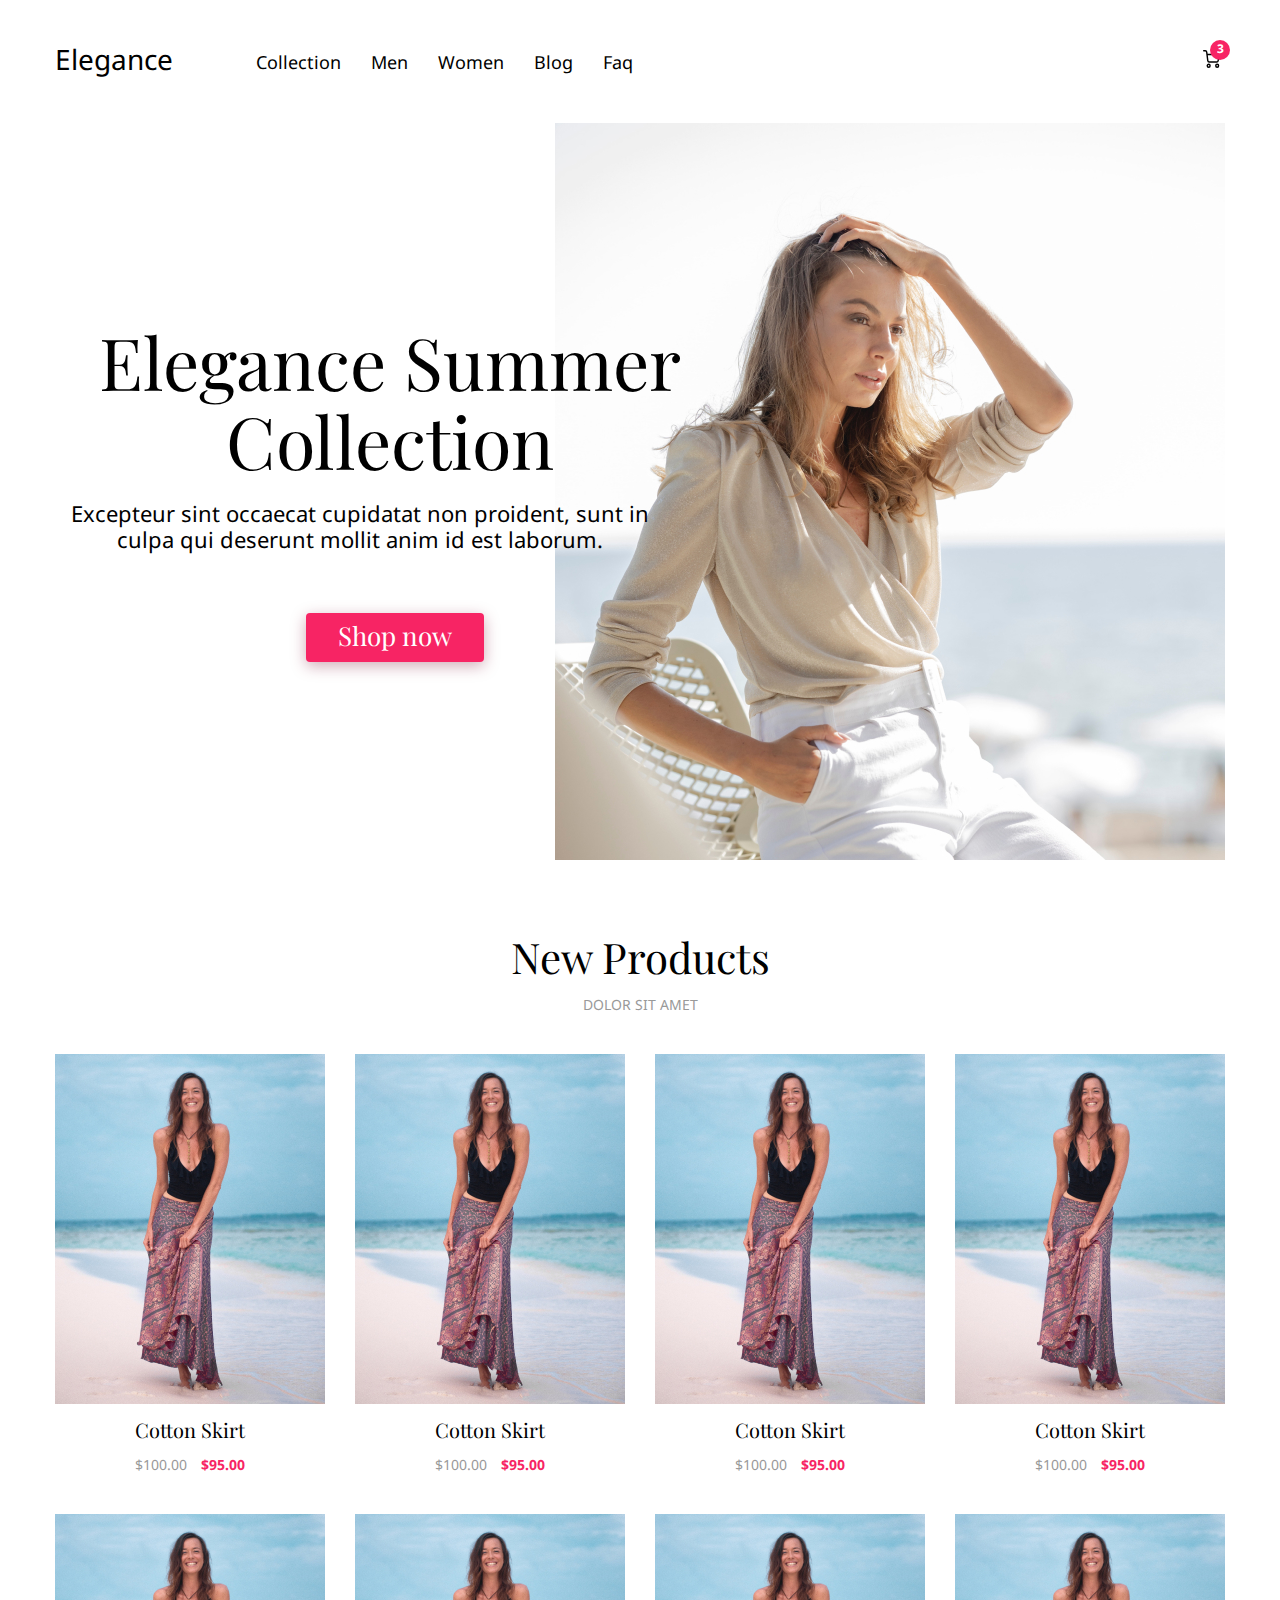
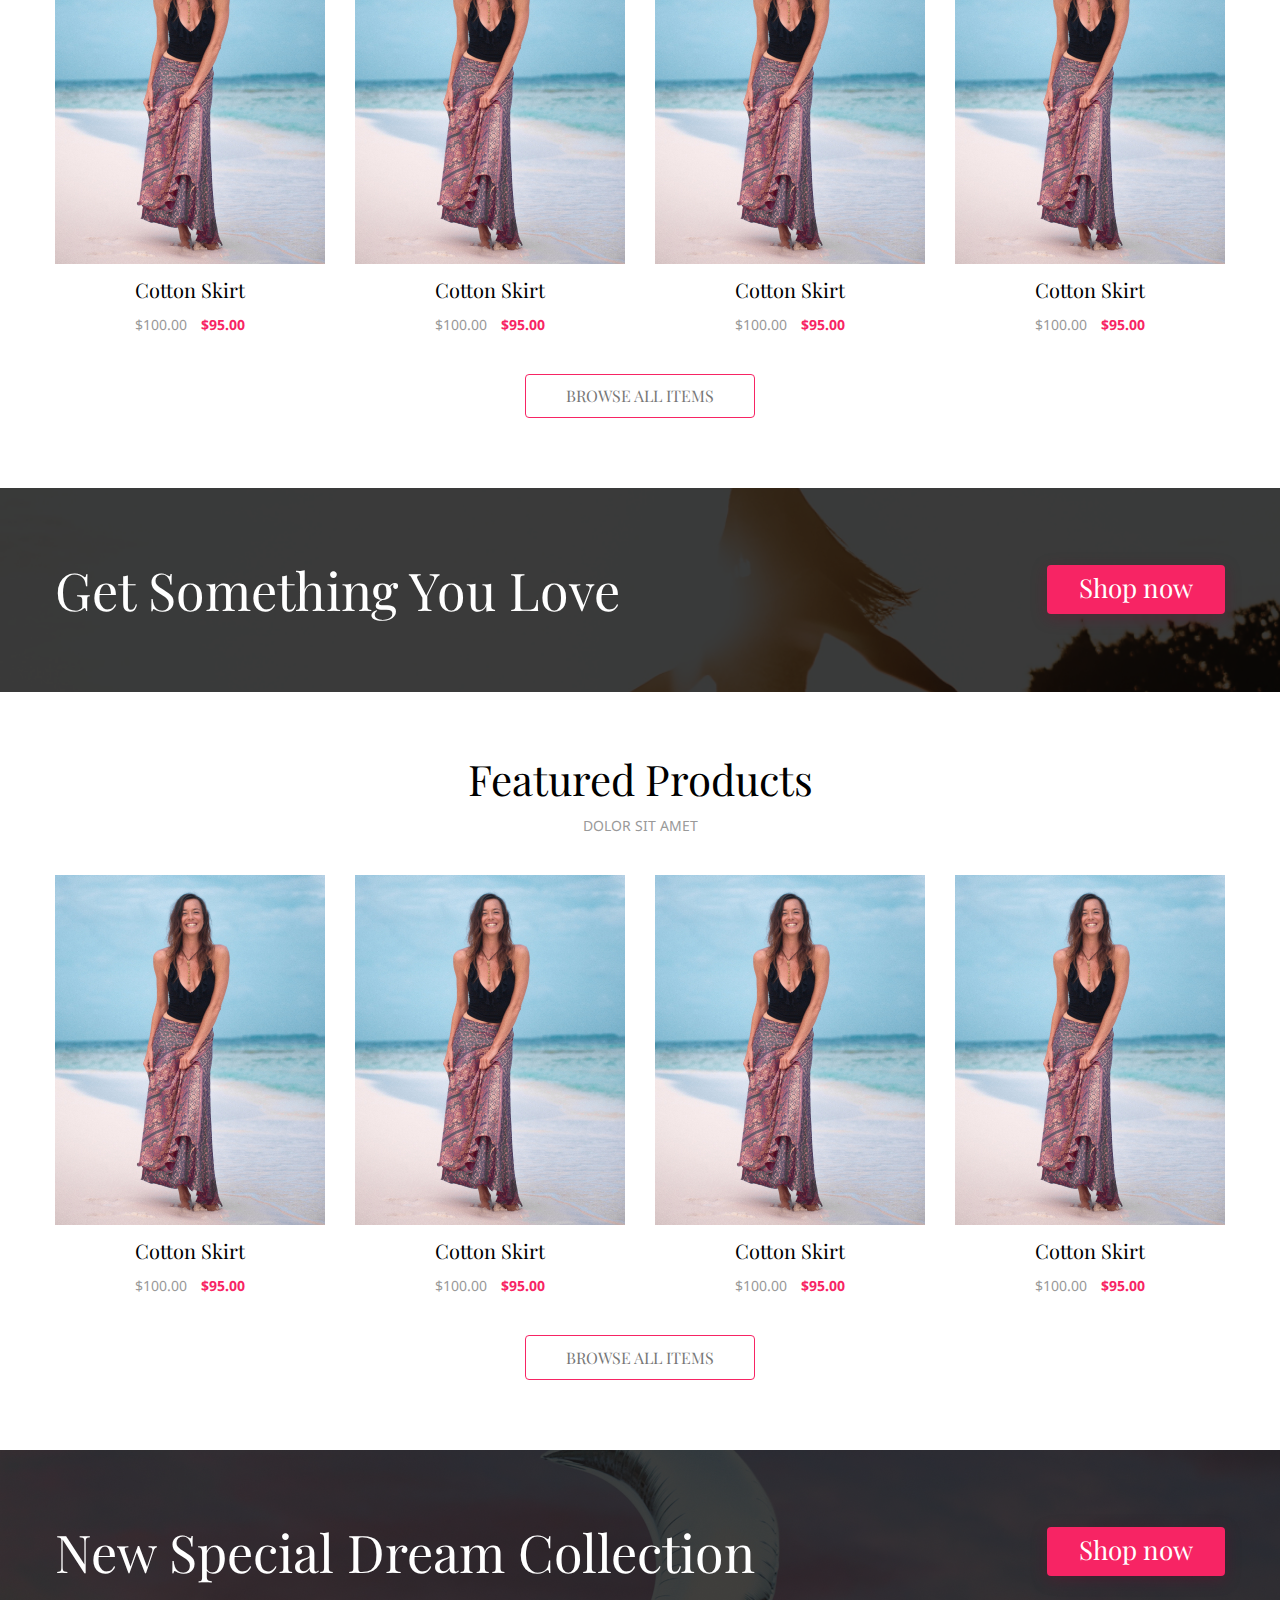
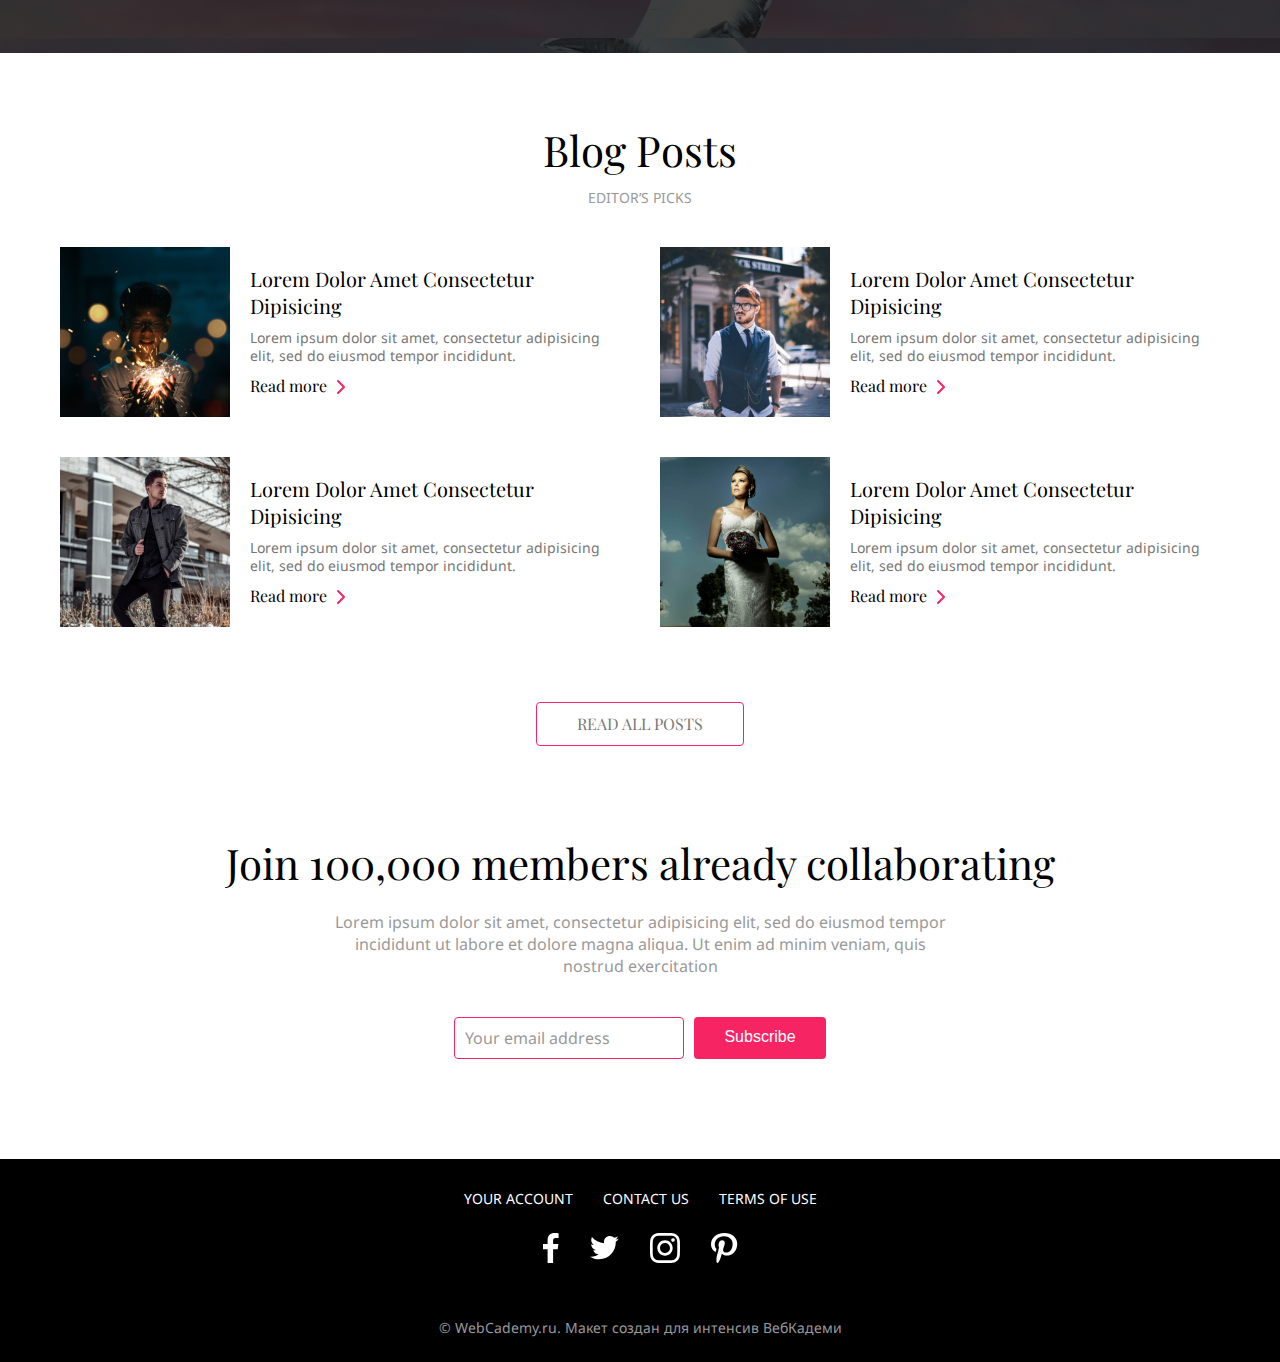
<file: index.html>
<!DOCTYPE html>
<html lang="en">
<head>
    <meta charset="UTF-8">
    <meta name="viewport" content="width=device-width, initial-scale=1.0">
    <title>Elegance shop</title>
    <link rel="stylesheet" href="./css/main.css">
    <link rel="preconnect" href="https://fonts.googleapis.com">
<link rel="preconnect" href="https://fonts.gstatic.com" crossorigin>
<link href="https://fonts.googleapis.com/css2?family=Noto+Sans:wght@400;700&family=Playfair+Display&display=swap" rel="stylesheet">
</head>
<body>

    <!-- Выносим svg в отдельный блок -->
    <svg style="display: none;" xmlns="http://www.w3.org/2000/svg">

        <symbol id="facebook" width="16" height="30" viewBox="0 0 16 30" >
            <path d="M10.1124 29.9999V16.3154H14.7057L15.3934 10.9824H10.1124V7.57736C10.1124 6.03335 10.5412 4.98102 12.7555 4.98102L15.5796 4.97972V0.209915C15.0909 0.145158 13.4146 0 11.4644 0C7.39277 0 4.60522 2.48522 4.60522 7.04946V10.9825H0V16.3156H4.60507V30L10.1124 29.9999Z" />
        </symbol>

        <symbol id="twitter" width="29" height="24" viewBox="0 0 29 24" >
            <path d="M25.7625 5.8125C25.7625 6.075 25.7625 6.3375 25.7625 6.5625C25.7625 14.325 19.8375 23.2875 9.0375 23.2875C5.7 23.2875 2.625 22.3125 0 20.6625C0.45 20.7 0.9375 20.7375 1.3875 20.7375C4.125 20.7375 6.675 19.8 8.7 18.225C6.1125 18.1875 3.9375 16.4625 3.225 14.1375C3.6 14.2125 3.9375 14.25 4.35 14.25C4.875 14.25 5.4 14.175 5.8875 14.025C3.1875 13.5 1.1625 11.1375 1.1625 8.2875C1.1625 8.25 1.1625 8.25 1.1625 8.2125C1.95 8.6625 2.85 8.925 3.825 8.9625C2.25 7.9125 1.2 6.1125 1.2 4.05C1.2 2.9625 1.5 1.95 1.9875 1.0875C4.875 4.65 9.225 6.975 14.1 7.2375C13.9875 6.825 13.95 6.3375 13.95 5.8875C13.95 2.625 16.575 0 19.8375 0C21.525 0 23.0625 0.7125 24.1125 1.8375C25.4625 1.575 26.7 1.0875 27.8625 0.4125C27.4125 1.8 26.475 2.925 25.275 3.675C26.475 3.525 27.6 3.225 28.65 2.7375C27.9 3.9375 26.925 4.9875 25.7625 5.8125Z" />
        </symbol>

        <symbol id="insta" width="30" height="30" viewBox="0 0 30 30" >
            <path d="M10.0008 15C10.0008 12.2387 12.2387 9.9996 15 9.9996C17.7613 9.9996 20.0004 12.2387 20.0004 15C20.0004 17.7613 17.7613 20.0004 15 20.0004C12.2387 20.0004 10.0008 17.7613 10.0008 15ZM7.29768 15C7.29768 19.254 10.746 22.7023 15 22.7023C19.254 22.7023 22.7023 19.254 22.7023 15C22.7023 10.746 19.254 7.29768 15 7.29768C10.746 7.29768 7.29768 10.746 7.29768 15ZM21.2072 6.99228C21.2071 7.34829 21.3125 7.69634 21.5102 7.99243C21.7079 8.28852 21.9889 8.51934 22.3177 8.65571C22.6466 8.79208 23.0085 8.82787 23.3577 8.75855C23.7069 8.68924 24.0277 8.51793 24.2795 8.2663C24.5314 8.01467 24.7029 7.69401 24.7725 7.34487C24.8421 6.99573 24.8066 6.6338 24.6705 6.30483C24.5344 5.97587 24.3038 5.69466 24.0079 5.49675C23.7119 5.29885 23.364 5.19314 23.008 5.193H23.0072C22.53 5.19322 22.0724 5.38284 21.7349 5.7202C21.3974 6.05756 21.2077 6.51508 21.2072 6.99228ZM8.94 27.2096C7.47756 27.143 6.68268 26.8994 6.15444 26.6936C5.45412 26.421 4.95444 26.0963 4.42908 25.5716C3.90372 25.047 3.57852 24.5478 3.30708 23.8475C3.10116 23.3195 2.85756 22.5244 2.79108 21.0619C2.71836 19.4808 2.70384 19.0058 2.70384 15.0001C2.70384 10.9944 2.71956 10.5208 2.79108 8.93832C2.85768 7.47588 3.10308 6.68232 3.30708 6.15276C3.57972 5.45244 3.90444 4.95276 4.42908 4.4274C4.95372 3.90204 5.45292 3.57684 6.15444 3.3054C6.68244 3.09948 7.47756 2.85588 8.94 2.7894C10.5211 2.71668 10.9961 2.70216 15 2.70216C19.0039 2.70216 19.4794 2.71788 21.0618 2.7894C22.5242 2.856 23.3178 3.1014 23.8474 3.3054C24.5477 3.57684 25.0474 3.90276 25.5727 4.4274C26.0981 4.95204 26.4221 5.45244 26.6947 6.15276C26.9006 6.68076 27.1442 7.47588 27.2107 8.93832C27.2834 10.5208 27.298 10.9944 27.298 15.0001C27.298 19.0058 27.2834 19.4795 27.2107 21.0619C27.1441 22.5244 26.8993 23.3192 26.6947 23.8475C26.4221 24.5478 26.0974 25.0475 25.5727 25.5716C25.0481 26.0958 24.5477 26.421 23.8474 26.6936C23.3194 26.8996 22.5242 27.1432 21.0618 27.2096C19.4807 27.2824 19.0057 27.2969 15 27.2969C10.9943 27.2969 10.5206 27.2824 8.94 27.2096ZM8.8158 0.09084C7.21896 0.16356 6.1278 0.41676 5.17488 0.78756C4.188 1.17048 3.35256 1.6842 2.51772 2.51772C1.68288 3.35124 1.17048 4.188 0.78756 5.17488C0.41676 6.1284 0.16356 7.21896 0.09084 8.8158C0.01692 10.4152 0 10.9265 0 15C0 19.0735 0.01692 19.5848 0.09084 21.1842C0.16356 22.7812 0.41676 23.8716 0.78756 24.8251C1.17048 25.8114 1.683 26.6491 2.51772 27.4823C3.35244 28.3154 4.188 28.8284 5.17488 29.2124C6.1296 29.5832 7.21896 29.8364 8.8158 29.9092C10.416 29.9819 10.9265 30 15 30C19.0735 30 19.5848 29.9831 21.1842 29.9092C22.7812 29.8364 23.8716 29.5832 24.8251 29.2124C25.8114 28.8284 26.6474 28.3158 27.4823 27.4823C28.3171 26.6488 28.8284 25.8114 29.2124 24.8251C29.5832 23.8716 29.8376 22.781 29.9092 21.1842C29.9819 19.5836 29.9988 19.0735 29.9988 15C29.9988 10.9265 29.9819 10.4152 29.9092 8.8158C29.8364 7.21884 29.5832 6.1278 29.2124 5.17488C28.8284 4.1886 28.3158 3.35256 27.4823 2.51772C26.6488 1.68288 25.8114 1.17048 24.8263 0.78756C23.8716 0.41676 22.781 0.16236 21.1854 0.09084C19.586 0.01812 19.0747 0 15.0012 0C10.9277 0 10.416 0.01692 8.8158 0.09084Z" />
        </symbol>
    
        <symbol id="pinterest" width="27" height="30" viewBox="0 0 27 30" >
            <path d="M10.8726 20.4281C11.5417 21.6015 13.5028 22.5951 15.585 22.5951C21.7856 22.5951 26.25 17.3679 26.25 10.8774C26.25 4.65645 20.707 0 13.5778 0C4.70666 0 0 5.45455 0 11.4006C0 14.1649 1.60349 17.6004 4.17024 18.6945C4.56246 18.8636 4.77011 18.7896 4.85663 18.4461C4.92584 18.1818 5.27192 16.908 5.42765 16.3108C5.48533 16.1205 5.43342 15.9144 5.28345 15.7717C4.43556 14.8256 3.75494 13.092 3.75494 11.4746C3.75494 7.3203 7.18688 3.2981 13.0356 3.2981C18.0883 3.2981 21.6241 6.4482 21.6241 10.9619C21.6241 16.0571 18.8151 19.5877 15.1582 19.5877C13.1394 19.5877 11.6282 18.0603 12.1127 16.1839C12.6953 13.9429 13.8143 11.5275 13.8143 9.91015C13.8143 8.46195 12.9664 7.25687 11.2129 7.25687C9.14799 7.25687 7.49258 9.21247 7.49258 11.8288C7.49258 13.4989 8.10976 14.6247 8.10976 14.6247C8.10976 14.6247 6.07367 22.5159 5.69875 23.9852C5.27192 25.6765 5.46803 28.1025 5.6526 29.5825C6.07367 29.7304 6.48896 29.8784 6.92156 30C7.75791 28.7685 9.10761 26.6015 9.58636 24.8996C9.84015 24.0275 10.8726 20.4281 10.8726 20.4281Z"/>
        </symbol>

    </svg>

    <nav class="nav  ">
        <div class="container">
            <div class="nav__row">
                <a href="#" class="nav__logo">Elegance</a>

                <div class="nav__list-holder">
                    <ul class="nav__list">
                        <li class="nav__item">
                            <a href="#!" class="nav__link">Collection</a>
                        </li>
                        <li class="nav__item">
                            <a href="#!" class="nav__link">Men</a>
                        </li>
                        <li class="nav__item">
                            <a href="#!" class="nav__link">Women</a>
                        </li>
                        <li class="nav__item">
                            <a href="#!" class="nav__link">Blog</a>
                        </li>
                        <li class="nav__item">
                            <a href="#!" class="nav__link">Faq</a>
                        </li>
                                                
                    </ul>
                </div>

                <div class="nav__cart">
                    <a href="#!" class="nav__cart-link">
                        <span class="nav__cart-numb">3</span>
                        <img src="./img/icons/shopping-cart.svg" alt="cart" >
                    </a>
                </div>

                <!-- Иконка-бургер-меню -->
                <div class="menu-icon-wrapper">
                    <div class="menu-icon"></div>
                </div>
            </div>
        </div>

    </nav>

    <header class="header ">
        <div class="container">
            <div class="header__row">
                
                <div class="header__content">
                    
                    <h1 class="header__title">Elegance Summer Collection</h1>
                    
                    <div class="header__text">
                        <p>Excepteur sint occaecat cupidatat non proident, sunt in culpa qui deserunt mollit anim id est laborum. </p>
                    </div>
                    
                    <div class="header__btn">
                        <a href="" class="button">Shop now</a>
                    </div>
                </div>
                
                <div class="header__photo">
                    <img src="./img/header/photo.jpg" alt="Header photo">
                </div>


            </div>
        </div>
    </header>
    
    <main>

        <section class="section-new  ">
            <div class="container">
                <div class="section-header">
                    <h2 class="section-header__title">New Products</h2>
                    <div class="section-header__description">
                        <p>dolor sit amet</p>
                    </div>
                </div>

                <!-- Секции с карточками товара -->
                <div class="products-wrapper">
                    
                    <!-- Product -->
                    <a href="#!" class="product-link">
                        <div class="product">
                            <img src="./img/products/product.jpg" alt="Product photo" class="product__img">
                            <h4 class="product__title">Cotton Skirt</h4>
                            <div class="product__price">
                                <span class="product__price-old">$100.00</span>
                                <span class="product__price-new">$95.00</span>
                            </div>
                        </div>
                    </a>
                    <!-- // Product -->
                    
                    <!-- Product -->
                    <a href="#!" class="product-link">
                        <div class="product">
                            <img src="./img/products/product.jpg" alt="Product photo" class="product__img">
                            <h4 class="product__title">Cotton Skirt</h4>
                            <div class="product__price">
                                <span class="product__price-old">$100.00</span>
                                <span class="product__price-new">$95.00</span>
                            </div>
                        </div>
                    </a>
                    <!-- // Product -->

                    <!-- Product -->
                    <a href="#!" class="product-link">
                        <div class="product">
                            <img src="./img/products/product.jpg" alt="Product photo" class="product__img">
                            <h4 class="product__title">Cotton Skirt</h4>
                            <div class="product__price">
                                <span class="product__price-old">$100.00</span>
                                <span class="product__price-new">$95.00</span>
                            </div>
                        </div>
                    </a>
                    <!-- // Product -->

                    <!-- Product -->
                    <a href="#!" class="product-link">
                        <div class="product">
                            <img src="./img/products/product.jpg" alt="Product photo" class="product__img">
                            <h4 class="product__title">Cotton Skirt</h4>
                            <div class="product__price">
                                <span class="product__price-old">$100.00</span>
                                <span class="product__price-new">$95.00</span>
                            </div>
                        </div>
                    </a>
                    <!-- // Product -->

                    <!-- Product -->
                    <a href="#!" class="product-link">
                        <div class="product">
                            <img src="./img/products/product.jpg" alt="Product photo" class="product__img">
                            <h4 class="product__title">Cotton Skirt</h4>
                            <div class="product__price">
                                <span class="product__price-old">$100.00</span>
                                <span class="product__price-new">$95.00</span>
                            </div>
                        </div>
                    </a>
                    <!-- // Product -->

                    <!-- Product -->
                    <a href="#!" class="product-link">
                        <div class="product">
                            <img src="./img/products/product.jpg" alt="Product photo" class="product__img">
                            <h4 class="product__title">Cotton Skirt</h4>
                            <div class="product__price">
                                <span class="product__price-old">$100.00</span>
                                <span class="product__price-new">$95.00</span>
                            </div>
                        </div>
                    </a>
                    <!-- // Product -->

                    <!-- Product -->
                    <a href="#!" class="product-link">
                        <div class="product">
                            <img src="./img/products/product.jpg" alt="Product photo" class="product__img">
                            <h4 class="product__title">Cotton Skirt</h4>
                            <div class="product__price">
                                <span class="product__price-old">$100.00</span>
                                <span class="product__price-new">$95.00</span>
                            </div>
                        </div>
                    </a>
                    <!-- // Product -->

                    <!-- Product -->
                    <a href="#!" class="product-link">
                        <div class="product">
                            <img src="./img/products/product.jpg" alt="Product photo" class="product__img">
                            <h4 class="product__title">Cotton Skirt</h4>
                            <div class="product__price">
                                <span class="product__price-old">$100.00</span>
                                <span class="product__price-new">$95.00</span>
                            </div>
                        </div>
                    </a>
                    <!-- // Product -->

                </div>

                <!-- Кнопку назвали, не привязываясь к секции,
                т.к. далее будут еще такие же кнопки -->
                <div class="section-button-wrapper">
                    <a href="#!" class="button-outline">Browse all items</a>
                </div>

            </div>
        </section>

        <!-- блокируются именя типа 'advertising' -->
        <section class="info-section ">

            <div class="container">

                <div class="info-section__row">
                    <h2 class="info-section__title">Get Something You Love</h2>
                    <a href="" class="button">Shop now</a>
                </div>

            </div>

        </section>


        <!-- Второй блок товаров -->
        <section class="section-featured  ">
            <div class="container">
                <div class="section-header">
                    <h2 class="section-header__title">Featured Products</h2>
                    <div class="section-header__description">
                        <p>dolor sit amet</p>
                    </div>
                </div>

                <!-- Секции с карточками товара -->
                <div class="products-wrapper featured">
                    
                    <!-- Product -->
                    <a href="#!" class="product-link">
                        <div class="product">
                            <img src="./img/products/product.jpg" alt="Product photo" class="product__img">
                            <h4 class="product__title">Cotton Skirt</h4>
                            <div class="product__price">
                                <span class="product__price-old">$100.00</span>
                                <span class="product__price-new">$95.00</span>
                            </div>
                        </div>
                    </a>
                    <!-- // Product -->
                    
                    <!-- Product -->
                    <a href="#!" class="product-link">
                        <div class="product">
                            <img src="./img/products/product.jpg" alt="Product photo" class="product__img">
                            <h4 class="product__title">Cotton Skirt</h4>
                            <div class="product__price">
                                <span class="product__price-old">$100.00</span>
                                <span class="product__price-new">$95.00</span>
                            </div>
                        </div>
                    </a>
                    <!-- // Product -->

                    <!-- Product -->
                    <a href="#!" class="product-link">
                        <div class="product">
                            <img src="./img/products/product.jpg" alt="Product photo" class="product__img">
                            <h4 class="product__title">Cotton Skirt</h4>
                            <div class="product__price">
                                <span class="product__price-old">$100.00</span>
                                <span class="product__price-new">$95.00</span>
                            </div>
                        </div>
                    </a>
                    <!-- // Product -->

                    <!-- Product -->
                    <a href="#!" class="product-link">
                        <div class="product">
                            <img src="./img/products/product.jpg" alt="Product photo" class="product__img">
                            <h4 class="product__title">Cotton Skirt</h4>
                            <div class="product__price">
                                <span class="product__price-old">$100.00</span>
                                <span class="product__price-new">$95.00</span>
                            </div>
                        </div>
                    </a>
                    <!-- // Product -->

                </div>

                <!-- Кнопку назвали, не привязываясь к секции,
                т.к. далее будут еще такие же кнопки -->
                <div class="section-button-wrapper">
                    <a href="#!" class="button-outline">Browse all items</a>
                </div>

            </div>
        </section>

        <section class="info-section new ">

            <div class="container">

                <div class="info-section__row">
                    <h2 class="info-section__title">New Special Dream Collection</h2>
                    <a href="" class="button">Shop now</a>
                </div>

            </div>

        </section>

        <!-- Blog -->
        <section class="section-blog ">
            <div class="container">
                <div class="section-header">
                    <h2 class="section-header__title">Blog Posts</h2>
                    <div class="section-header__description">
                        <p>Editor’s picks</p>
                    </div>
                </div>

                <!-- Posts -->
                <div class="posts-wrapper">

                    <!-- Post -->
                    <div class="post">

                        <img src="./img/blog/post-1.jpg" alt="Post 1" class="post___img">

                        <div class="post__content">
                            <h4 class="post__title">Lorem Dolor Amet Consectetur Dipisicing </h4>
                            <p class="post__text">Lorem ipsum dolor sit amet, consectetur adipisicing elit, sed do eiusmod tempor incididunt.</p>
                            <a href="#!" class="post__read-more">Read more</a>
                        </div>

                    </div>
                    
                    <div class="post">
    
                        <img src="./img/blog/post-2.jpg" alt="Post 1" class="post___img">
    
                        <div class="post__content">
                            <h4 class="post__title">Lorem Dolor Amet Consectetur Dipisicing </h4>
                            <p class="post__text">Lorem ipsum dolor sit amet, consectetur adipisicing elit, sed do eiusmod tempor incididunt.</p>
                            <a href="#!" class="post__read-more">Read more</a>
                        </div>
    
                    </div>

                    <div class="post">
    
                        <img src="./img/blog/post-3.jpg" alt="Post 1" class="post___img">
    
                        <div class="post__content">
                            <h4 class="post__title">Lorem Dolor Amet Consectetur Dipisicing </h4>
                            <p class="post__text">Lorem ipsum dolor sit amet, consectetur adipisicing elit, sed do eiusmod tempor incididunt.</p>
                            <a href="#!" class="post__read-more">Read more</a>
                        </div>
    
                    </div>

                    <div class="post">
    
                        <img src="./img/blog/post-4.jpg" alt="Post 1" class="post___img">
    
                        <div class="post__content">
                            <h4 class="post__title">Lorem Dolor Amet Consectetur Dipisicing </h4>
                            <p class="post__text">Lorem ipsum dolor sit amet, consectetur adipisicing elit, sed do eiusmod tempor incididunt.</p>
                            <a href="#!" class="post__read-more">Read more</a>
                        </div>
    
                    </div>
                    <!-- // Post -->


                </div>

                <!-- Кнопку назвали, не привязываясь к секции,
                т.к. далее будут еще такие же кнопки -->
                <div class="section-button-wrapper">
                    <a href="#!" class="button-outline">Read all posts</a>
                </div>
            </div>
        </section>

        <!-- Subscribe -->
        <section class="section-subscribe ">

            <div class="container">

                <div class="section-header">

                    <h2 class="section-header__title">Join 100,000 members already collaborating </h2>

                    <div class="section-header__description
                        section-header__description--subscribe">
                        <p>
                            Lorem ipsum dolor sit amet, consectetur adipisicing elit, sed do eiusmod tempor incididunt ut labore et dolore magna aliqua. Ut enim ad minim veniam, quis nostrud exercitation
                        </p>
                    </div>

                </div>

                <!-- Form -->
                <form action="" class="subscribe-form">
                    <input type="text" placeholder="Your email address" class="subscribe-form__input">
                    <button type="submit" class="subscribe-form__button">Subscribe</button>
                </form>

            </div> 
        </section>
       
        
        <!-- Footer -->
        <footer class="footer ">

            <div class="container">

                <!-- Footer column для выравнивания элементов в колонку -->
                <div class="footer__column">

                    <nav class="footer__nav">
                        <a href="#!">Your account</a>
                        <a href="#!">Contact us </a>
                        <a href="#!">Terms of use</a>
                    </nav>
    
                    <div class="footer__socials">
                        
                        <!-- Здесь только ссылаемся на svg-изображение -->
                        <a href="#!" class="footer__socials-link">
                            <svg class="footer__socials-icon" width="16" height="30" >
                                <use href="#facebook"></use>
                            </svg>
                        </a>

                        <a href="#!" class="footer__socials-link">
                            <svg class="footer__socials-icon" width="29" height="24" >
                                <use href="#twitter"></use>
                            </svg>
                        </a>

                        <a href="#!" class="footer__socials-link">
                            <svg class="footer__socials-icon" width="30" height="30" >
                                <use href="#insta"></use>
                            </svg>
                        </a>


                        <a href="#!" class="footer__socials-link">
                            <svg class="footer__socials-icon" width="27" height="30" >
                                <use href="#pinterest"></use>
                            </svg>
                        </a>
    
                    </div>
    
                    <div class="footer__copyright">
                            <p>© WebCademy.ru. Макет создан для интенсив ВебКадеми</p>
                    </div>

                </div>

            </div>
        </footer>

    </main>
    <script src="./js/main.js"></script>
</body>
</html>
</file>
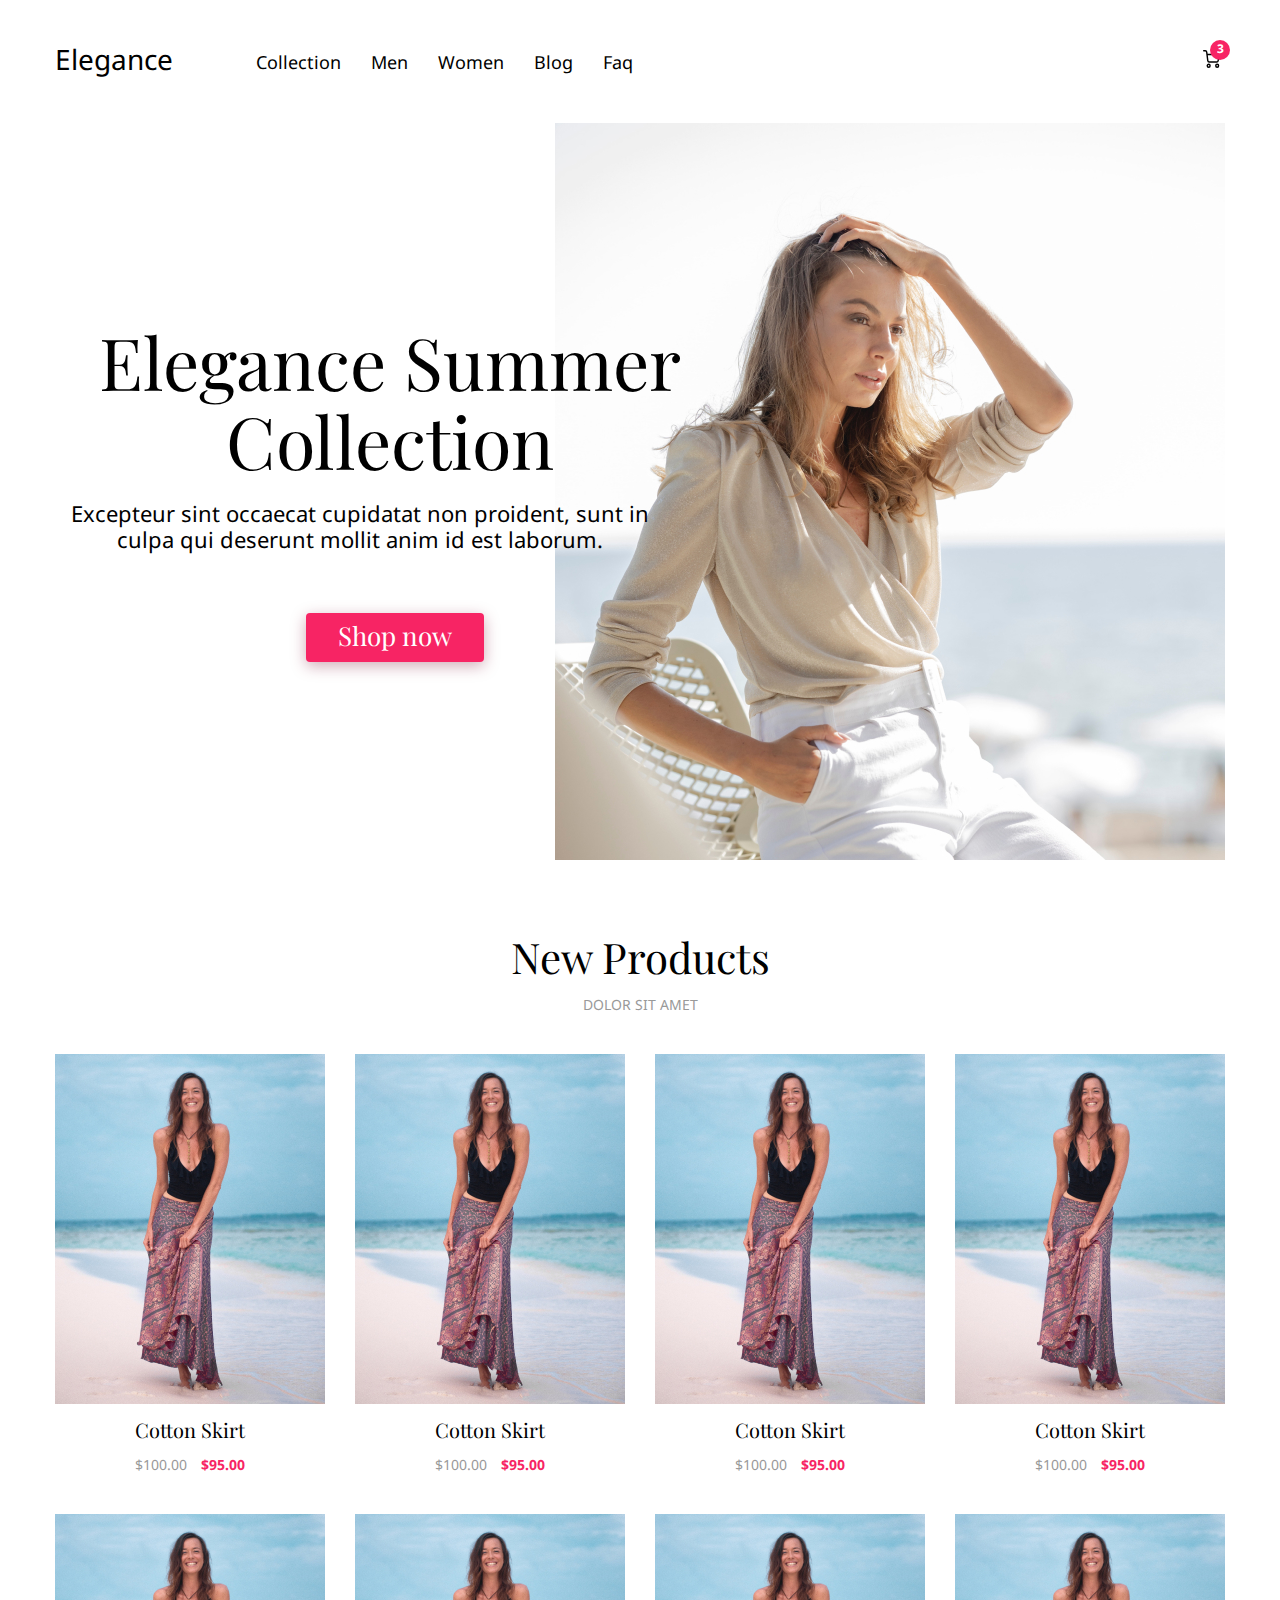
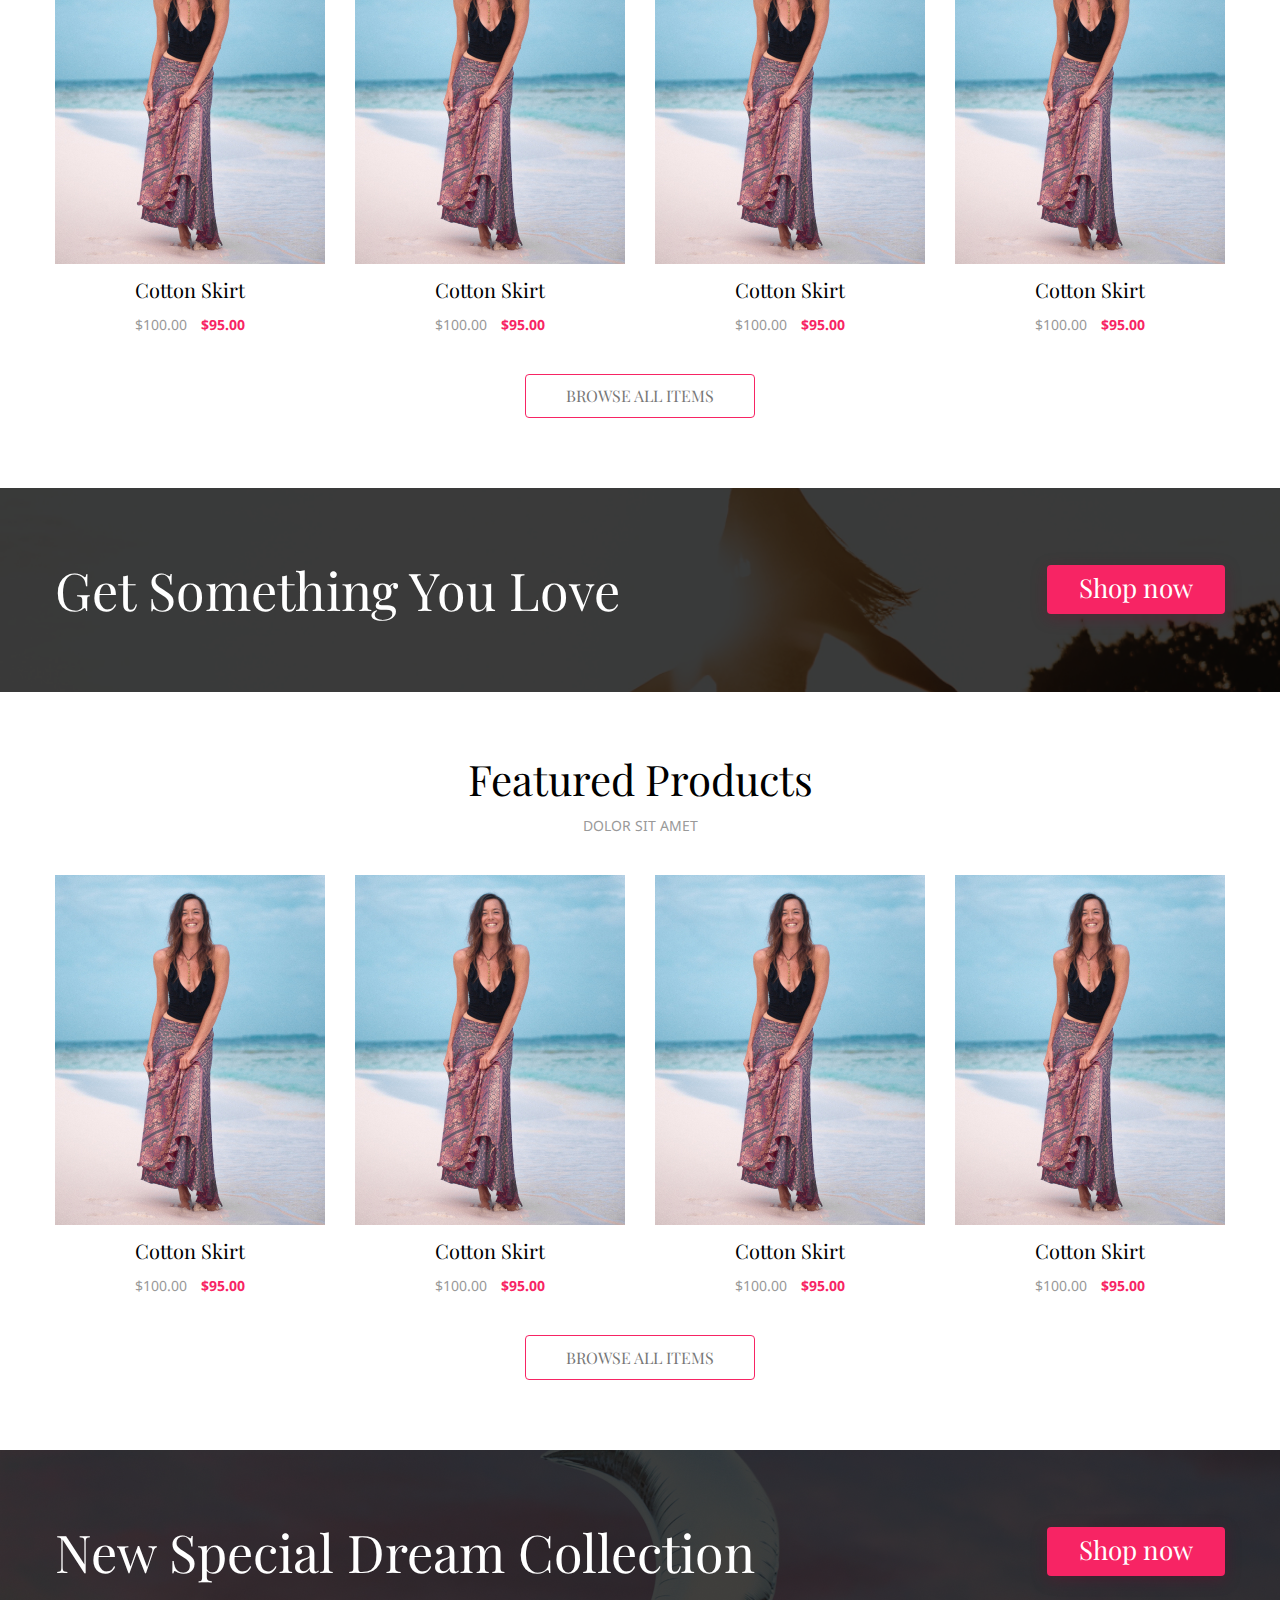
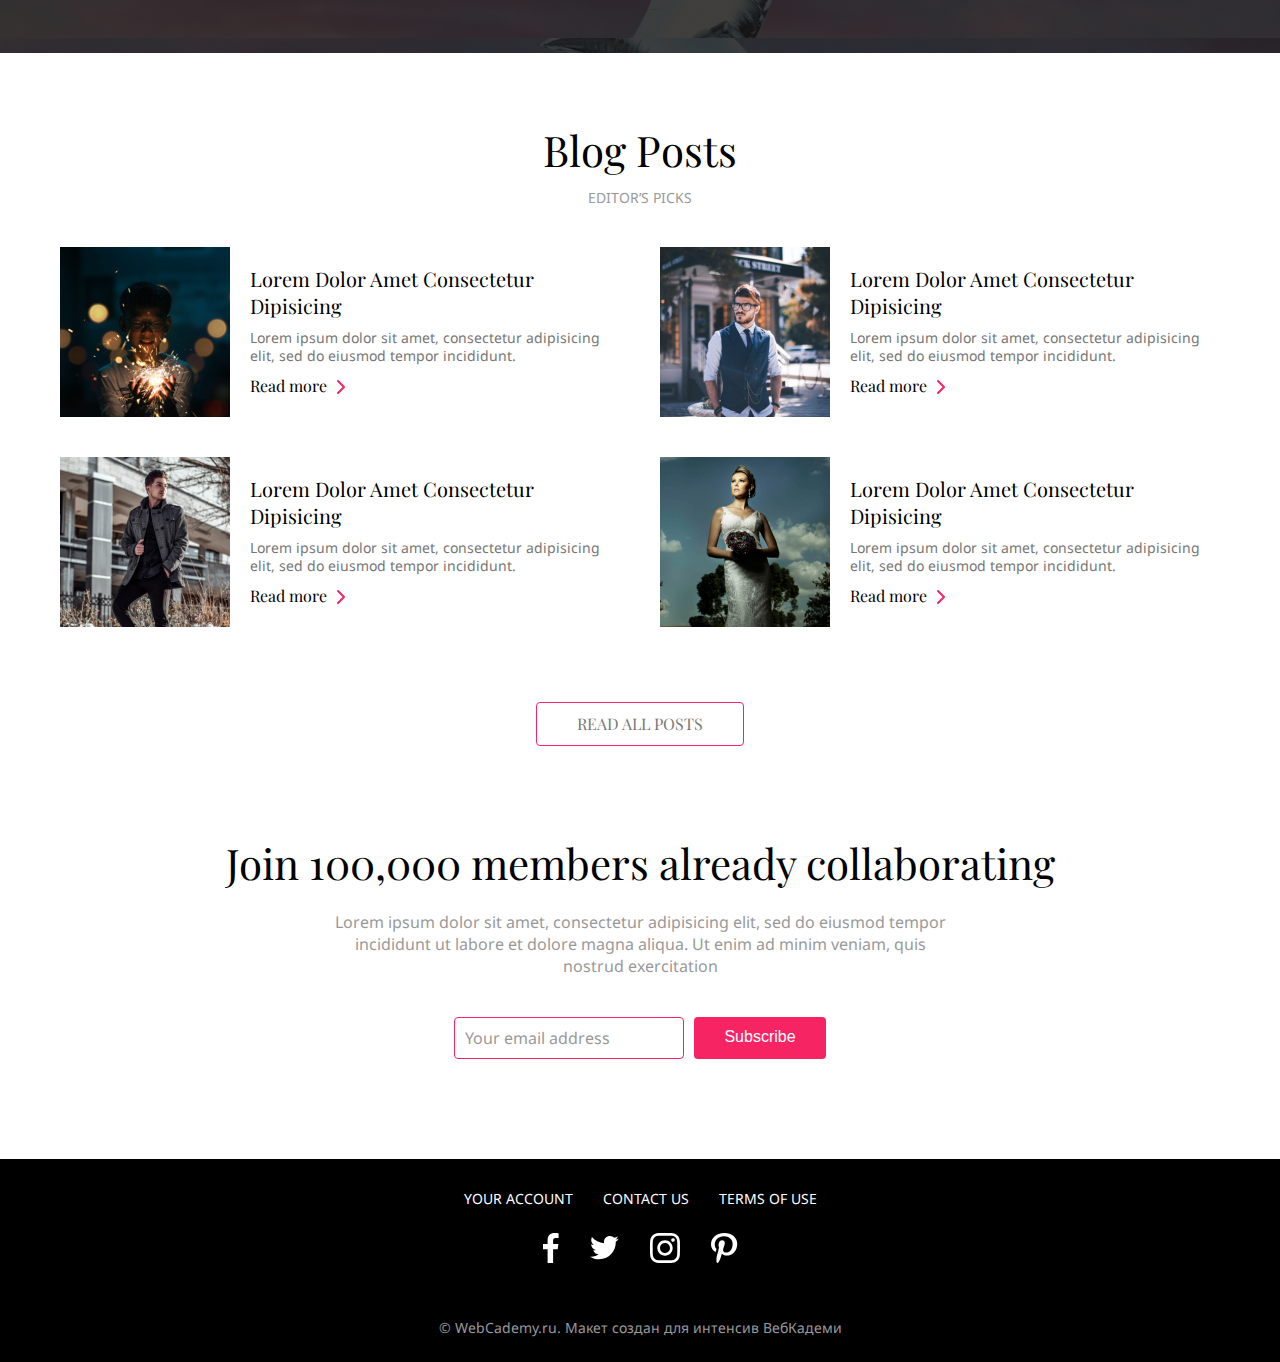
<file: index-orig.html>
<!DOCTYPE html>
<html lang="en">
<head>
    <meta charset="UTF-8">
    <meta name="viewport" content="width=device-width, initial-scale=1.0">
    <title>Elegance shop</title>
    <link rel="stylesheet" href="./css/main.css">
    <link rel="preconnect" href="https://fonts.googleapis.com">
<link rel="preconnect" href="https://fonts.gstatic.com" crossorigin>
<link href="https://fonts.googleapis.com/css2?family=Noto+Sans:wght@400;700&family=Playfair+Display&display=swap" rel="stylesheet">
</head>
<body>

    <nav class="nav  ">
        <div class="container">
            <div class="nav__row">
                <a href="#" class="nav__logo">Elegance</a>

                <div class="nav__list-holder">
                    <ul class="nav__list">
                        <li class="nav__item">
                            <a href="#!" class="nav__link">Collection</a>
                        </li>
                        <li class="nav__item">
                            <a href="#!" class="nav__link">Men</a>
                        </li>
                        <li class="nav__item">
                            <a href="#!" class="nav__link">Women</a>
                        </li>
                        <li class="nav__item">
                            <a href="#!" class="nav__link">Blog</a>
                        </li>
                        <li class="nav__item">
                            <a href="#!" class="nav__link">Faq</a>
                        </li>
                                                
                    </ul>
                </div>

                <div class="nav__cart">
                    <a href="#!" class="nav__cart-link">
                        <span class="nav__cart-numb">3</span>
                        <img src="./img/icons/shopping-cart.svg" alt="cart" >
                    </a>
                </div>

                <!-- Иконка-бургер-меню -->
                <div class="menu-icon-wrapper">
                    <div class="menu-icon"></div>
                </div>
                
            </div>
        </div>

    </nav>

    <header class="header ">
        <div class="container">
            <div class="header__row">
                
                <div class="header__content">
                    
                    <h1 class="header__title">Elegance Summer Collection</h1>
                    
                    <div class="header__text">
                        <p>Excepteur sint occaecat cupidatat non proident, sunt in culpa qui deserunt mollit anim id est laborum. </p>
                    </div>
                    
                    <div class="header__btn">
                        <a href="" class="button">Shop now</a>
                    </div>
                </div>
                
                <div class="header__photo">
                    <img src="./img/header/photo.jpg" alt="Header photo">
                </div>


            </div>
        </div>
    </header>
    
    <main>

        <section class="section-new  ">
            <div class="container">
                <div class="section-header">
                    <h2 class="section-header__title">New Products</h2>
                    <div class="section-header__description">
                        <p>dolor sit amet</p>
                    </div>
                </div>

                <!-- Секции с карточками товара -->
                <div class="products-wrapper">
                    
                    <!-- Product -->
                    <a href="#!" class="product-link">
                        <div class="product">
                            <img src="./img/products/product.jpg" alt="Product photo" class="product__img">
                            <h4 class="product__title">Cotton Skirt</h4>
                            <div class="product__price">
                                <span class="product__price-old">$100.00</span>
                                <span class="product__price-new">$95.00</span>
                            </div>
                        </div>
                    </a>
                    <!-- // Product -->
                    
                    <!-- Product -->
                    <a href="#!" class="product-link">
                        <div class="product">
                            <img src="./img/products/product.jpg" alt="Product photo" class="product__img">
                            <h4 class="product__title">Cotton Skirt</h4>
                            <div class="product__price">
                                <span class="product__price-old">$100.00</span>
                                <span class="product__price-new">$95.00</span>
                            </div>
                        </div>
                    </a>
                    <!-- // Product -->

                    <!-- Product -->
                    <a href="#!" class="product-link">
                        <div class="product">
                            <img src="./img/products/product.jpg" alt="Product photo" class="product__img">
                            <h4 class="product__title">Cotton Skirt</h4>
                            <div class="product__price">
                                <span class="product__price-old">$100.00</span>
                                <span class="product__price-new">$95.00</span>
                            </div>
                        </div>
                    </a>
                    <!-- // Product -->

                    <!-- Product -->
                    <a href="#!" class="product-link">
                        <div class="product">
                            <img src="./img/products/product.jpg" alt="Product photo" class="product__img">
                            <h4 class="product__title">Cotton Skirt</h4>
                            <div class="product__price">
                                <span class="product__price-old">$100.00</span>
                                <span class="product__price-new">$95.00</span>
                            </div>
                        </div>
                    </a>
                    <!-- // Product -->

                    <!-- Product -->
                    <a href="#!" class="product-link">
                        <div class="product">
                            <img src="./img/products/product.jpg" alt="Product photo" class="product__img">
                            <h4 class="product__title">Cotton Skirt</h4>
                            <div class="product__price">
                                <span class="product__price-old">$100.00</span>
                                <span class="product__price-new">$95.00</span>
                            </div>
                        </div>
                    </a>
                    <!-- // Product -->

                    <!-- Product -->
                    <a href="#!" class="product-link">
                        <div class="product">
                            <img src="./img/products/product.jpg" alt="Product photo" class="product__img">
                            <h4 class="product__title">Cotton Skirt</h4>
                            <div class="product__price">
                                <span class="product__price-old">$100.00</span>
                                <span class="product__price-new">$95.00</span>
                            </div>
                        </div>
                    </a>
                    <!-- // Product -->

                    <!-- Product -->
                    <a href="#!" class="product-link">
                        <div class="product">
                            <img src="./img/products/product.jpg" alt="Product photo" class="product__img">
                            <h4 class="product__title">Cotton Skirt</h4>
                            <div class="product__price">
                                <span class="product__price-old">$100.00</span>
                                <span class="product__price-new">$95.00</span>
                            </div>
                        </div>
                    </a>
                    <!-- // Product -->

                    <!-- Product -->
                    <a href="#!" class="product-link">
                        <div class="product">
                            <img src="./img/products/product.jpg" alt="Product photo" class="product__img">
                            <h4 class="product__title">Cotton Skirt</h4>
                            <div class="product__price">
                                <span class="product__price-old">$100.00</span>
                                <span class="product__price-new">$95.00</span>
                            </div>
                        </div>
                    </a>
                    <!-- // Product -->

                </div>

                <!-- Кнопку назвали, не привязываясь к секции,
                т.к. далее будут еще такие же кнопки -->
                <div class="section-button-wrapper">
                    <a href="#!" class="button-outline">Browse all items</a>
                </div>

            </div>
        </section>

        <!-- блокируются именя типа 'advertising' -->
        <section class="info-section ">

            <div class="container">

                <div class="info-section__row">
                    <h2 class="info-section__title">Get Something You Love</h2>
                    <a href="" class="button">Shop now</a>
                </div>

            </div>

        </section>


        <!-- Второй блок товаров -->
        <section class="section-featured  ">
            <div class="container">
                <div class="section-header">
                    <h2 class="section-header__title">Featured Products</h2>
                    <div class="section-header__description">
                        <p>dolor sit amet</p>
                    </div>
                </div>

                <!-- Секции с карточками товара -->
                <div class="products-wrapper">
                    
                    <!-- Product -->
                    <a href="#!" class="product-link">
                        <div class="product">
                            <img src="./img/products/product.jpg" alt="Product photo" class="product__img">
                            <h4 class="product__title">Cotton Skirt</h4>
                            <div class="product__price">
                                <span class="product__price-old">$100.00</span>
                                <span class="product__price-new">$95.00</span>
                            </div>
                        </div>
                    </a>
                    <!-- // Product -->
                    
                    <!-- Product -->
                    <a href="#!" class="product-link">
                        <div class="product">
                            <img src="./img/products/product.jpg" alt="Product photo" class="product__img">
                            <h4 class="product__title">Cotton Skirt</h4>
                            <div class="product__price">
                                <span class="product__price-old">$100.00</span>
                                <span class="product__price-new">$95.00</span>
                            </div>
                        </div>
                    </a>
                    <!-- // Product -->

                    <!-- Product -->
                    <a href="#!" class="product-link">
                        <div class="product">
                            <img src="./img/products/product.jpg" alt="Product photo" class="product__img">
                            <h4 class="product__title">Cotton Skirt</h4>
                            <div class="product__price">
                                <span class="product__price-old">$100.00</span>
                                <span class="product__price-new">$95.00</span>
                            </div>
                        </div>
                    </a>
                    <!-- // Product -->

                    <!-- Product -->
                    <a href="#!" class="product-link">
                        <div class="product">
                            <img src="./img/products/product.jpg" alt="Product photo" class="product__img">
                            <h4 class="product__title">Cotton Skirt</h4>
                            <div class="product__price">
                                <span class="product__price-old">$100.00</span>
                                <span class="product__price-new">$95.00</span>
                            </div>
                        </div>
                    </a>
                    <!-- // Product -->

                </div>

                <!-- Кнопку назвали, не привязываясь к секции,
                т.к. далее будут еще такие же кнопки -->
                <div class="section-button-wrapper">
                    <a href="#!" class="button-outline">Browse all items</a>
                </div>

            </div>
        </section>

        <section class="info-section new ">

            <div class="container">

                <div class="info-section__row">
                    <h2 class="info-section__title">New Special Dream Collection</h2>
                    <a href="" class="button">Shop now</a>
                </div>

            </div>

        </section>

        <!-- Blog -->
        <section class="section-blog">
            <div class="container">
                <div class="section-header">
                    <h2 class="section-header__title">Blog Posts</h2>
                    <div class="section-header__description">
                        <p>Editor’s picks</p>
                    </div>
                </div>

                <!-- Posts -->
                <div class="posts-wrapper">

                    <!-- Post -->
                    <div class="post">

                        <img src="./img/blog/post-1.jpg" alt="Post 1" class="post___img">

                        <div class="post__content">
                            <h4 class="post__title">Lorem Dolor Amet Consectetur Dipisicing </h4>
                            <p class="post__text">Lorem ipsum dolor sit amet, consectetur adipisicing elit, sed do eiusmod tempor incididunt.</p>
                            <a href="#!" class="post__read-more">Read more</a>
                        </div>

                    </div>
                    
                    <div class="post">
    
                        <img src="./img/blog/post-2.jpg" alt="Post 1" class="post___img">
    
                        <div class="post__content">
                            <h4 class="post__title">Lorem Dolor Amet Consectetur Dipisicing </h4>
                            <p class="post__text">Lorem ipsum dolor sit amet, consectetur adipisicing elit, sed do eiusmod tempor incididunt.</p>
                            <a href="#!" class="post__read-more">Read more</a>
                        </div>
    
                    </div>

                    <div class="post">
    
                        <img src="./img/blog/post-3.jpg" alt="Post 1" class="post___img">
    
                        <div class="post__content">
                            <h4 class="post__title">Lorem Dolor Amet Consectetur Dipisicing </h4>
                            <p class="post__text">Lorem ipsum dolor sit amet, consectetur adipisicing elit, sed do eiusmod tempor incididunt.</p>
                            <a href="#!" class="post__read-more">Read more</a>
                        </div>
    
                    </div>

                    <div class="post">
    
                        <img src="./img/blog/post-4.jpg" alt="Post 1" class="post___img">
    
                        <div class="post__content">
                            <h4 class="post__title">Lorem Dolor Amet Consectetur Dipisicing </h4>
                            <p class="post__text">Lorem ipsum dolor sit amet, consectetur adipisicing elit, sed do eiusmod tempor incididunt.</p>
                            <a href="#!" class="post__read-more">Read more</a>
                        </div>
    
                    </div>
                    <!-- // Post -->


                </div>

                <!-- Кнопку назвали, не привязываясь к секции,
                т.к. далее будут еще такие же кнопки -->
                <div class="section-button-wrapper">
                    <a href="#!" class="button-outline">Read all posts</a>
                </div>
            </div>
        </section>

        <!-- Subscribe -->
        <section class="section-subscribe">

            <div class="container">

                <div class="section-header">

                    <h2 class="section-header__title">Join 100,000 members already collaborating </h2>

                    <div class="section-header__description
                        section-header__description--subscribe">
                        <p>
                            Lorem ipsum dolor sit amet, consectetur adipisicing elit, sed do eiusmod tempor incididunt ut labore et dolore magna aliqua. Ut enim ad minim veniam, quis nostrud exercitation
                        </p>
                    </div>

                </div>

                <!-- Form -->
                <form action="" class="subscribe-form">
                    <input type="text" placeholder="Your email address" class="subscribe-form__input">
                    <button type="submit" class="subscribe-form__button">Subscribe</button>
                </form>

            </div> 
        </section>
        
        
        <!-- Footer -->
        <footer class="footer">

            <div class="container">

                <!-- Footer column для выравнивания элементов в колонку -->
                <div class="footer__column">

                    <nav class="footer__nav">
                        <a href="#!">Your account</a>
                        <a href="#!">Contact us </a>
                        <a href="#!">Terms of use</a>
                    </nav>
    
                    <div class="footer__socials">
                        
                        <a href="#!" class="footer__socials-link">
                            <svg class="footer__socials-icon" width="16" height="30" 
                                viewBox="0 0 16 30" fill="none" xmlns="http://www.w3.org/2000/svg">
                                <path d="M10.1124 29.9999V16.3154H14.7057L15.3934 10.9824H10.1124V7.57736C10.1124 6.03335 10.5412 4.98102 12.7555 4.98102L15.5796 4.97972V0.209915C15.0909 0.145158 13.4146 0 11.4644 0C7.39277 0 4.60522 2.48522 4.60522 7.04946V10.9825H0V16.3156H4.60507V30L10.1124 29.9999Z" fill="white"/>
                            </svg>
                        </a>

                        <a href="#!" class="footer__socials-link">
                            <svg class="footer__socials-icon" 
                                width="29" height="24" viewBox="0 0 29 24" fill="none" xmlns="http://www.w3.org/2000/svg">
                                <path d="M25.7625 5.8125C25.7625 6.075 25.7625 6.3375 25.7625 6.5625C25.7625 14.325 19.8375 23.2875 9.0375 23.2875C5.7 23.2875 2.625 22.3125 0 20.6625C0.45 20.7 0.9375 20.7375 1.3875 20.7375C4.125 20.7375 6.675 19.8 8.7 18.225C6.1125 18.1875 3.9375 16.4625 3.225 14.1375C3.6 14.2125 3.9375 14.25 4.35 14.25C4.875 14.25 5.4 14.175 5.8875 14.025C3.1875 13.5 1.1625 11.1375 1.1625 8.2875C1.1625 8.25 1.1625 8.25 1.1625 8.2125C1.95 8.6625 2.85 8.925 3.825 8.9625C2.25 7.9125 1.2 6.1125 1.2 4.05C1.2 2.9625 1.5 1.95 1.9875 1.0875C4.875 4.65 9.225 6.975 14.1 7.2375C13.9875 6.825 13.95 6.3375 13.95 5.8875C13.95 2.625 16.575 0 19.8375 0C21.525 0 23.0625 0.7125 24.1125 1.8375C25.4625 1.575 26.7 1.0875 27.8625 0.4125C27.4125 1.8 26.475 2.925 25.275 3.675C26.475 3.525 27.6 3.225 28.65 2.7375C27.9 3.9375 26.925 4.9875 25.7625 5.8125Z" fill="white"/>
                            </svg>
                        </a>

                        <a href="#!" class="footer__socials-link">
                            <svg class="footer__socials-icon"
                                width="30" height="30" viewBox="0 0 30 30" fill="none" xmlns="http://www.w3.org/2000/svg">
                                <path d="M10.0008 15C10.0008 12.2387 12.2387 9.9996 15 9.9996C17.7613 9.9996 20.0004 12.2387 20.0004 15C20.0004 17.7613 17.7613 20.0004 15 20.0004C12.2387 20.0004 10.0008 17.7613 10.0008 15ZM7.29768 15C7.29768 19.254 10.746 22.7023 15 22.7023C19.254 22.7023 22.7023 19.254 22.7023 15C22.7023 10.746 19.254 7.29768 15 7.29768C10.746 7.29768 7.29768 10.746 7.29768 15ZM21.2072 6.99228C21.2071 7.34829 21.3125 7.69634 21.5102 7.99243C21.7079 8.28852 21.9889 8.51934 22.3177 8.65571C22.6466 8.79208 23.0085 8.82787 23.3577 8.75855C23.7069 8.68924 24.0277 8.51793 24.2795 8.2663C24.5314 8.01467 24.7029 7.69401 24.7725 7.34487C24.8421 6.99573 24.8066 6.6338 24.6705 6.30483C24.5344 5.97587 24.3038 5.69466 24.0079 5.49675C23.7119 5.29885 23.364 5.19314 23.008 5.193H23.0072C22.53 5.19322 22.0724 5.38284 21.7349 5.7202C21.3974 6.05756 21.2077 6.51508 21.2072 6.99228ZM8.94 27.2096C7.47756 27.143 6.68268 26.8994 6.15444 26.6936C5.45412 26.421 4.95444 26.0963 4.42908 25.5716C3.90372 25.047 3.57852 24.5478 3.30708 23.8475C3.10116 23.3195 2.85756 22.5244 2.79108 21.0619C2.71836 19.4808 2.70384 19.0058 2.70384 15.0001C2.70384 10.9944 2.71956 10.5208 2.79108 8.93832C2.85768 7.47588 3.10308 6.68232 3.30708 6.15276C3.57972 5.45244 3.90444 4.95276 4.42908 4.4274C4.95372 3.90204 5.45292 3.57684 6.15444 3.3054C6.68244 3.09948 7.47756 2.85588 8.94 2.7894C10.5211 2.71668 10.9961 2.70216 15 2.70216C19.0039 2.70216 19.4794 2.71788 21.0618 2.7894C22.5242 2.856 23.3178 3.1014 23.8474 3.3054C24.5477 3.57684 25.0474 3.90276 25.5727 4.4274C26.0981 4.95204 26.4221 5.45244 26.6947 6.15276C26.9006 6.68076 27.1442 7.47588 27.2107 8.93832C27.2834 10.5208 27.298 10.9944 27.298 15.0001C27.298 19.0058 27.2834 19.4795 27.2107 21.0619C27.1441 22.5244 26.8993 23.3192 26.6947 23.8475C26.4221 24.5478 26.0974 25.0475 25.5727 25.5716C25.0481 26.0958 24.5477 26.421 23.8474 26.6936C23.3194 26.8996 22.5242 27.1432 21.0618 27.2096C19.4807 27.2824 19.0057 27.2969 15 27.2969C10.9943 27.2969 10.5206 27.2824 8.94 27.2096ZM8.8158 0.09084C7.21896 0.16356 6.1278 0.41676 5.17488 0.78756C4.188 1.17048 3.35256 1.6842 2.51772 2.51772C1.68288 3.35124 1.17048 4.188 0.78756 5.17488C0.41676 6.1284 0.16356 7.21896 0.09084 8.8158C0.01692 10.4152 0 10.9265 0 15C0 19.0735 0.01692 19.5848 0.09084 21.1842C0.16356 22.7812 0.41676 23.8716 0.78756 24.8251C1.17048 25.8114 1.683 26.6491 2.51772 27.4823C3.35244 28.3154 4.188 28.8284 5.17488 29.2124C6.1296 29.5832 7.21896 29.8364 8.8158 29.9092C10.416 29.9819 10.9265 30 15 30C19.0735 30 19.5848 29.9831 21.1842 29.9092C22.7812 29.8364 23.8716 29.5832 24.8251 29.2124C25.8114 28.8284 26.6474 28.3158 27.4823 27.4823C28.3171 26.6488 28.8284 25.8114 29.2124 24.8251C29.5832 23.8716 29.8376 22.781 29.9092 21.1842C29.9819 19.5836 29.9988 19.0735 29.9988 15C29.9988 10.9265 29.9819 10.4152 29.9092 8.8158C29.8364 7.21884 29.5832 6.1278 29.2124 5.17488C28.8284 4.1886 28.3158 3.35256 27.4823 2.51772C26.6488 1.68288 25.8114 1.17048 24.8263 0.78756C23.8716 0.41676 22.781 0.16236 21.1854 0.09084C19.586 0.01812 19.0747 0 15.0012 0C10.9277 0 10.416 0.01692 8.8158 0.09084Z" fill="white"/>
                            </svg>
                        </a>


                        <a href="#!" class="footer__socials-link">
                            <svg class="footer__socials-icon"
                                width="27" height="30" viewBox="0 0 27 30" fill="none" xmlns="http://www.w3.org/2000/svg">
                                <path d="M10.8726 20.4281C11.5417 21.6015 13.5028 22.5951 15.585 22.5951C21.7856 22.5951 26.25 17.3679 26.25 10.8774C26.25 4.65645 20.707 0 13.5778 0C4.70666 0 0 5.45455 0 11.4006C0 14.1649 1.60349 17.6004 4.17024 18.6945C4.56246 18.8636 4.77011 18.7896 4.85663 18.4461C4.92584 18.1818 5.27192 16.908 5.42765 16.3108C5.48533 16.1205 5.43342 15.9144 5.28345 15.7717C4.43556 14.8256 3.75494 13.092 3.75494 11.4746C3.75494 7.3203 7.18688 3.2981 13.0356 3.2981C18.0883 3.2981 21.6241 6.4482 21.6241 10.9619C21.6241 16.0571 18.8151 19.5877 15.1582 19.5877C13.1394 19.5877 11.6282 18.0603 12.1127 16.1839C12.6953 13.9429 13.8143 11.5275 13.8143 9.91015C13.8143 8.46195 12.9664 7.25687 11.2129 7.25687C9.14799 7.25687 7.49258 9.21247 7.49258 11.8288C7.49258 13.4989 8.10976 14.6247 8.10976 14.6247C8.10976 14.6247 6.07367 22.5159 5.69875 23.9852C5.27192 25.6765 5.46803 28.1025 5.6526 29.5825C6.07367 29.7304 6.48896 29.8784 6.92156 30C7.75791 28.7685 9.10761 26.6015 9.58636 24.8996C9.84015 24.0275 10.8726 20.4281 10.8726 20.4281Z" fill="white"/>
                            </svg>
                        </a>
    
                    </div>
    
                    <div class="footer__copyright">
                            <p>© WebCademy.ru. Макет создан для интенсив ВебКадеми</p>
                    </div>

                </div>

            </div>
        </footer>

    </main>
    <script src="./js/main.js"></script>
</body>
</html>
</file>
<file: css/main.css>
@import './blocks/base.css';
@import './blocks/buttons.css';

@import './blocks/menu-icon.css';
@import './blocks/nav.css';
@import './blocks/header.css';
@import './blocks/section-header.css';
@import './blocks/product.css';
@import './blocks/info-section.css';
@import './blocks/post.css';
@import './blocks/subscribe-form.css';
@import './blocks/footer.css';


/*
font-family: 'Noto Sans', sans-serif;
font-family: 'Playfair Display', serif;
*/
</file>
